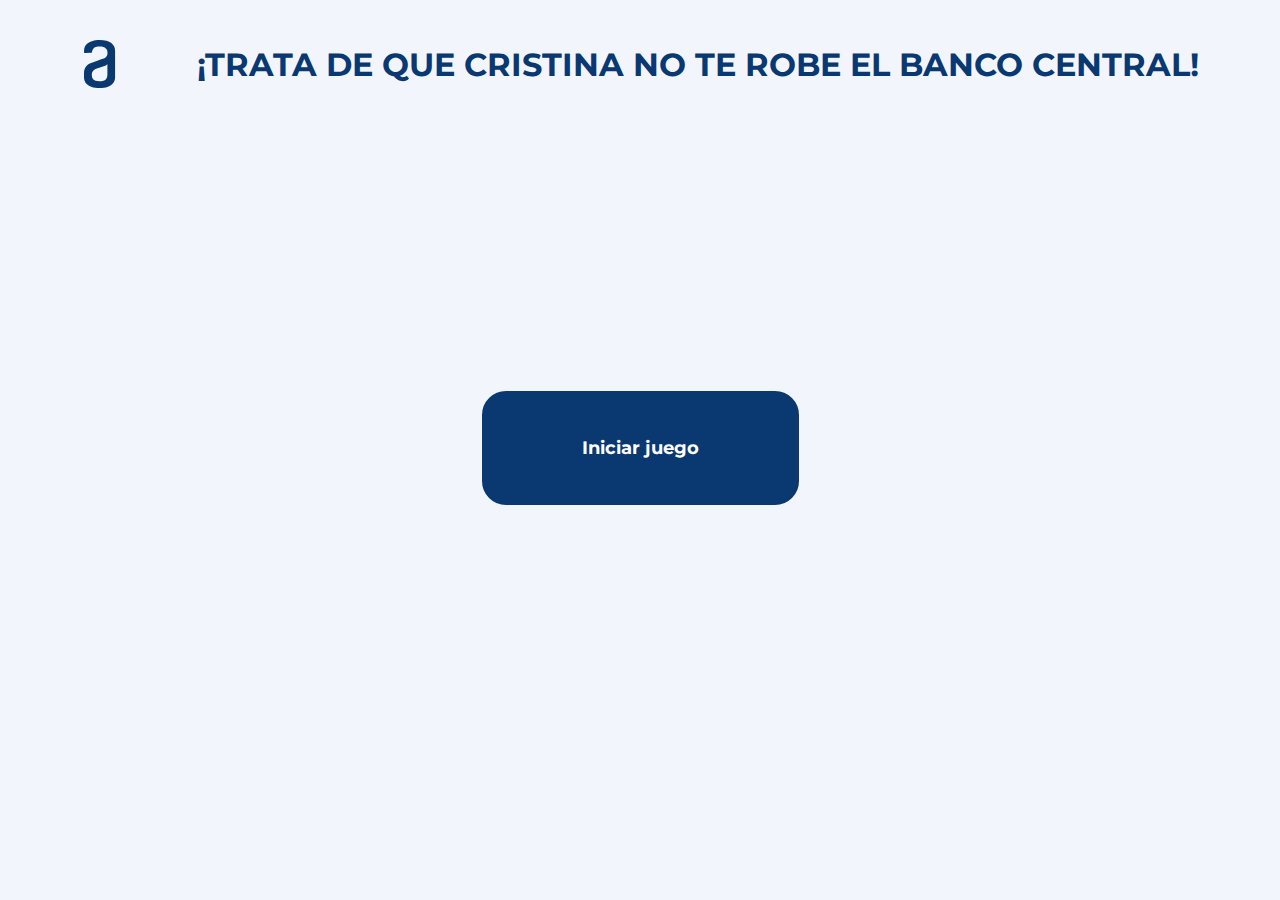
<file: index.html>
<!DOCTYPE html>
<html lang="en">
<head>
    <meta charset="UTF-8">
    <meta http-equiv="X-UA-Compatible" content="IE=edge">
    <meta name="viewport" content="width=device-width, initial-scale=1.0">
    <title>Ahorcado</title>
    <link rel="preconnect" href="https://fonts.googleapis.com">
    <link rel="preconnect" href="https://fonts.gstatic.com" crossorigin>
    <link href="https://fonts.googleapis.com/css2?family=Montserrat:wght@300&display=swap" rel="stylesheet">
    <link rel="stylesheet" href="style.css">
</head>
<body>
    
    <header>
        <svg width="32" height="48" viewBox="0 0 32 48" fill="none" xmlns="http://www.w3.org/2000/svg">
            <path fill-rule="evenodd" clip-rule="evenodd" d="M23.3958 23.6529C23.3524 23.9311 23.2466 24.1959 23.0863 24.4275C22.926 24.659 22.7154 24.8512 22.4703 24.9898C21.9766 25.3086 21.5447 25.468 21.1077 25.6274C20.177 25.9488 19.1974 26.2702 18.1613 26.643C17.0687 27.0157 16.0891 27.3885 15.215 27.6585C14.1249 28.0313 13.0888 28.3526 12.1041 28.7254C11.3633 29.0425 10.6674 29.4556 10.0345 29.9544C9.44584 30.4877 8.93212 31.0983 8.50734 31.7695C8.07027 32.515 7.79518 33.4766 7.79518 34.5975C7.79518 36.842 8.34022 38.5491 9.43289 39.6161C10.523 40.7396 12.5438 41.2718 15.5389 41.2718C18.5933 41.2718 20.6655 40.6856 21.7607 39.5107C22.8482 38.3357 23.3932 36.6826 23.3932 34.5487V23.6529H23.3958ZM15.5415 0C20.8891 0 24.815 1.01553 27.3217 3.09802C29.831 5.12908 31.0856 7.74119 31.0856 10.8366V37.2148C31.0856 38.2817 30.8696 39.4567 30.4891 40.737C30.1035 42.0225 29.3425 43.1949 28.1418 44.2592C26.9977 45.3313 25.4166 46.2389 23.3984 46.933C21.3802 47.6272 18.7629 48 15.5441 48C12.3304 48 9.70798 47.6272 7.69234 46.933C5.6767 46.2389 4.09298 45.3313 2.9489 44.2592C1.8846 43.3001 1.07834 42.089 0.604178 40.737C0.218532 39.4592 0 38.2843 0 37.2174V33.001C0 30.7565 0.599036 28.674 1.79968 26.8563C3.00032 24.9898 4.68945 23.7095 6.8722 22.9073C7.96229 22.5345 9.21693 22.1618 10.6335 21.681C12.0527 21.1976 13.3588 20.7169 14.6699 20.2927C15.9811 19.8633 17.1252 19.434 18.1048 19.0586C18.6959 18.8221 19.2963 18.6094 19.9044 18.421L20.8866 17.9402C21.2722 17.7268 21.6501 17.4055 22.0332 16.9787C22.4137 16.5545 22.7402 16.0737 23.0153 15.5389C23.306 14.9599 23.4557 14.3203 23.4524 13.6724V11.9627C23.4564 11.3361 23.3249 10.716 23.0667 10.145C22.8508 9.5023 22.4137 8.91612 21.8147 8.38393C21.2156 7.84917 20.3955 7.42239 19.416 7.09845C18.4338 6.78222 17.1278 6.62025 15.6521 6.62025C12.5977 6.62025 10.5795 7.21157 9.48945 8.43535C8.5639 9.50488 8.01885 10.8392 7.91087 12.3329C7.91087 12.6543 7.63835 12.8677 7.30927 12.8677L0.658168 12.9757C0.500177 12.9764 0.348309 12.9146 0.235632 12.8039C0.122956 12.6931 0.0585941 12.5423 0.0565613 12.3844V10.8418C0.0565613 9.3429 0.331655 7.95458 0.930691 6.62025C1.5323 5.28334 2.46042 4.16497 3.71248 3.20086C4.96711 2.24189 6.60482 1.44231 8.56647 0.907552C10.4767 0.26481 12.8214 0 15.5466 0H15.5415Z" fill="#0A3871"/>
        </svg> 
        <h1>¡TRATA DE QUE CRISTINA NO TE ROBE EL BANCO CENTRAL!</h1>
    </header>

    <main>

        <div class="btn-group-index">
            <button class="btn btn-primary" onclick="window.location='./juego.html';">Iniciar juego</button>

        </div>

    </main>


</body>
</html>
</file>
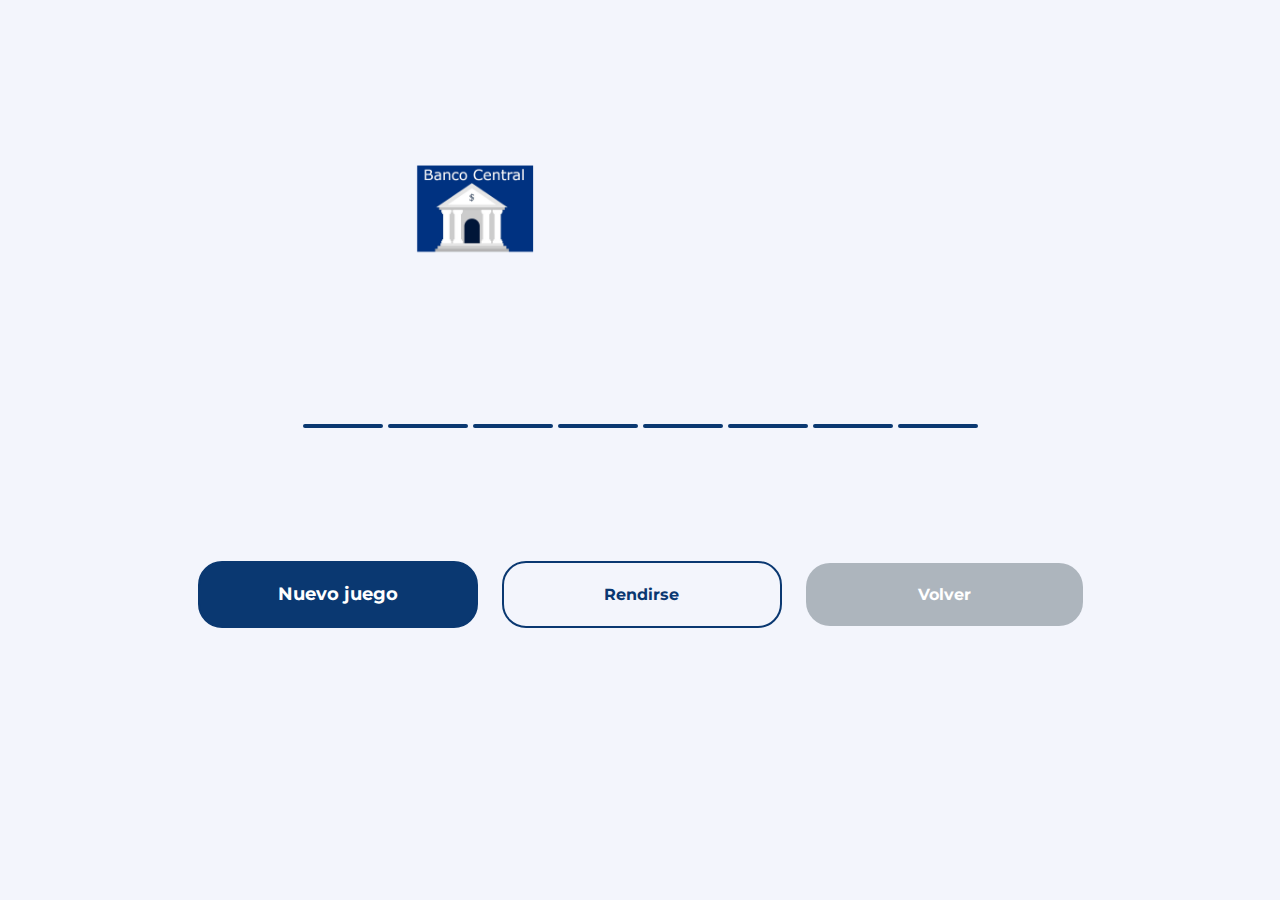
<file: juego.html>
<!DOCTYPE html>
<html lang="en">
<head>
    <meta charset="UTF-8">
    <meta http-equiv="X-UA-Compatible" content="IE=edge">
    <meta name="viewport" content="width=device-width, initial-scale=1.0">
    <title>Ahorcado</title>
    <link rel="stylesheet" href="style.css">
    <link rel="preconnect" href="https://fonts.googleapis.com">
    <link rel="preconnect" href="https://fonts.gstatic.com" crossorigin>
    <link href="https://fonts.googleapis.com/css2?family=Montserrat:wght@300&display=swap" rel="stylesheet">
    <script src="./app.js" defer></script>
</head>
<body>

    <main>

    <div class="container">

        <div id="ahorcado">
            <img id="horca" src="./img/imagen0.png" width=450 />

        </div>
    
        <div id="palabra" class="palabra-container"></div>
        <div id="letrasErroneas" class="letras-erroneas-container">
            
        </div>

        <input id="mobileInput" type="text" placeholder="Ingrese una letra" hidden></input>

        <div class="btn-group btn-group-row">
            <button class="btn btn-primary" onclick="location.reload()">Nuevo juego</button>
            <button class="btn btn-secondary" onclick="giveUp()">Rendirse</button>
            
            <div class="btn-volver">
                <a href="index.html">Volver</a>
            </div>
        </div>
        
       
    </div>

    </main>

    

</body>
</html>
</file>
<file: style.css>
* {
    padding: 0;
    margin: 0;
    background-color: #F3F5FC;
    font-family: 'Montserrat', sans-serif;
    font-weight: bold;
    --darkblue: #0A3871;
    --darkblue400: #052051;
    --grey: #ADB5BD;
    --lightblue300: #E9ECF8;
}

header {
    display: flex;
    align-items: flex-start;
    padding-left: 84px;
    padding-top: 40px;
}

main {
    display: flex;
    height: 80vh;
    width: 100vw;
    margin: 0 auto;
}


.logo {

    content: url("./img/logo.svg");

}

h1{
margin: auto;
color: var(--darkblue);
animation: tituloAnimado 2s infinite linear;
}

.container {
    display: flex;
    height: 600px;
    flex-direction: column;
    margin: auto;
    justify-content: space-around;
    align-items: center;
}

.btn-group-index{
    display: flex;
    align-items: center;
    margin: 0 auto;
}

.btn-group {
    display:flex;
    flex-direction: column;
    align-items: center;
    gap: 24px; 
}

.btn-group-row {
  flex-direction: row;
}

.btn {
    display: flex;
    justify-content:center;
    align-items:center;
    border-radius: 24px;
    padding: 24px;
    border: var(--darkblue) solid 2px;
    cursor: pointer;
    text-align: center;    
}

.btn-primary {
    width: 317px;
    height: 114px;
    background-color: var(--darkblue);
    color: white;
    font-size: 18px;
}


.btn-volver > a{
    display: inline-block;
    text-align: center;
    text-decoration: none;
    width: 233px;
    border-radius: 24px;
    padding: 22px;
    color: white;
    background-color: var(--grey);

}

.btn-volver > a:hover{
background-color: var(--darkblue);
transition: all 0.5s;
color: white;
}

.btn-group-row > .btn-primary {
    width: 280px;
    height: 67px;
}

.btn-primary:hover {
    background-color: var(--darkblue400);
    transition: 1s;
}


.btn-secondary {
    width: 280px;
    height: 67px;
    color: var(--darkblue);
    font-size: 16px;
}

.btn-secondary:active {
    background-color: var(--grey);
    transition: .4s;
}

.letra {
    display: inline-block;
    text-align: center;
}

.letra > p {
    font-size: 48px;
    color: var(--darkblue);
}

.letras-erroneas-container > .letra > p {
    font-size: 24px;
    color: darkred;
}

@keyframes tituloAnimado{
    0%{
        transform: translate(-10px);
    }

    50%{
        transform: translate(10px)
    }

    100%{
        transform: translate(-10px);
    }
}

@media only screen and (max-width: 576px){
    header {
    padding: 20px 20px;
    }

    header > svg{
    width: 100px;
    }

    .container{
    display:flex;
    align-items:center;
    }

    .ahorcado{
    width: 100%;
    }

    #horca{
        margin-top: 50px;
        width: 350px;
    }
    
    .btn-group-row {
        flex-direction: column;
      }


    .btn-group-index{
    align-items: start;
    margin: 50px auto;
    }

    .letra > p {
        font-size: 20px;
    }

    .letra > svg{
        display:flex;
        width: 25px; 
        height: 5px;
    }


    h1{
        visibility: hidden;
    }

    h1::after{
        display: flex;
        text-align: center;
        visibility: visible;
        content: "Que no te robe la cristi";
    }



}
</file>
